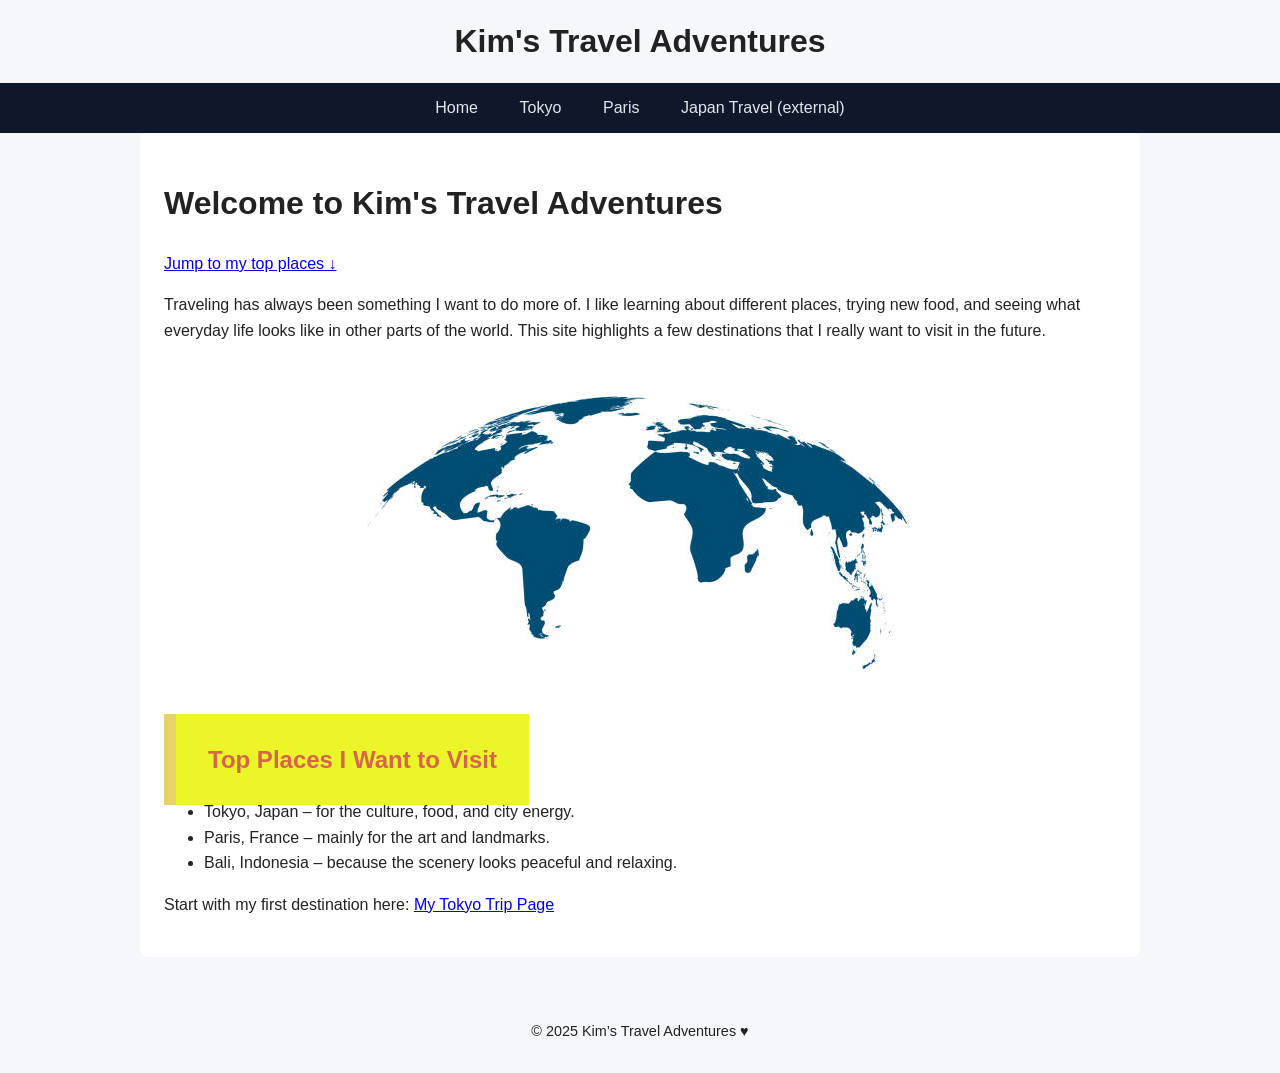
<file: index.html>
<!DOCTYPE html>
<html lang="en">
<head>
    <meta charset="UTF-8">
    <meta name="viewport" content="width=device-width, initial-scale=1.0">
    <link rel="stylesheet" href="styles.css">
    <title>Kim's Travel Adventures</title>
</head>

<body>
   <!-- Navigation Menu-->
    <header>
        <h1 class="site-title">Kim's Travel Adventures</h1>

        <nav>
            <ul class="nav-list">
                <li><a href="index.html">Home</a></li>
                <li><a href="tokyo.html">Tokyo</a></li>
                <li><a href="paris.html">Paris</a></li>
                <li>
                    <a href="https://www.japan.travel/en/"
                       target="_blank"
                       rel="noopener noreferrer">
                        Japan Travel (external)
                    </a>
                </li>
            </ul>
        </nav>
    </header>


    <main>
        <h1>Welcome to Kim's Travel Adventures</h1>

        <p>
            <a href="#top-places">Jump to my top places ↓</a>
        </p>

        <p>
            Traveling has always been something I want to do more of. I like learning about different places, 
            trying new food, and seeing what everyday life looks like in other parts of the world. 
            This site highlights a few destinations that I really want to visit in the future.
        </p>

        <img src="Globe.jpg" 
             alt="World map showing continents">

       
        <h2 id="top-places"><span class="highlight">Top Places I Want to Visit</span></h2>
        <ul>
            <li>Tokyo, Japan – for the culture, food, and city energy.</li>
            <li>Paris, France – mainly for the art and landmarks.</li>
            <li>Bali, Indonesia – because the scenery looks peaceful and relaxing.</li>
        </ul>

        <p>
            Start with my first destination here:  
            <a href="tokyo.html">My Tokyo Trip Page</a>
        </p>
    </main>

    <footer>
        <p>&copy; 2025 Kim’s Travel Adventures &hearts;</p>
    </footer>

</body>
</html>
</file>
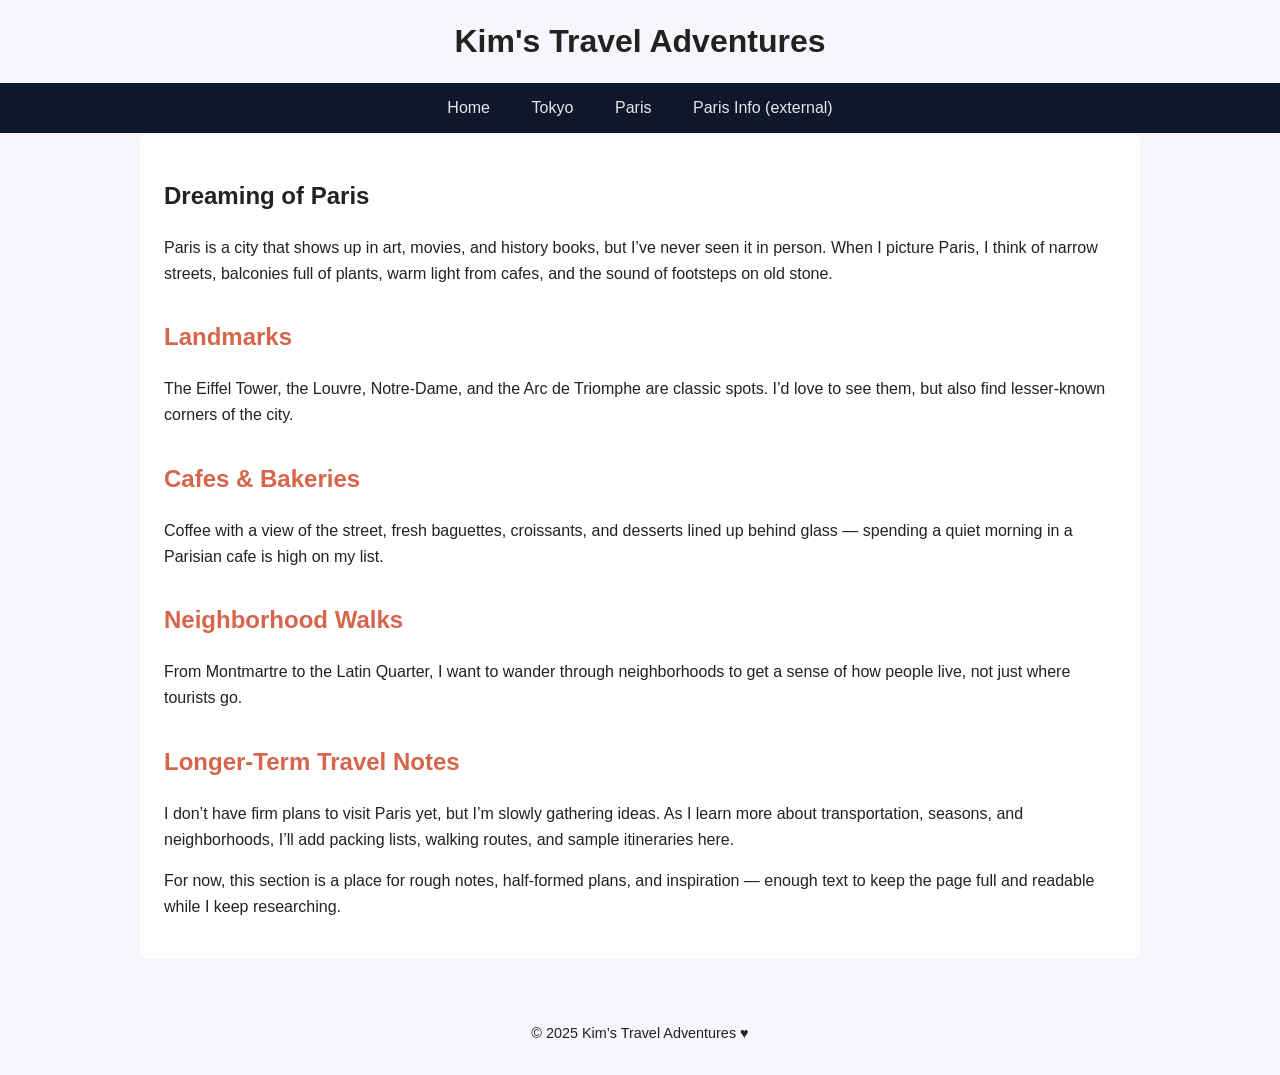
<file: paris.html>
<!DOCTYPE html>
<html lang="en">
<head>
    <meta charset="UTF-8">
    <meta name="viewport" content="width=device-width, initial-scale=1.0">
    <link rel="stylesheet" href="styles.css">
    <title>Kim's Travel Adventures - Paris</title>
</head>
<body>
    <!-- Navigation Menu-->
    <header>
        <h1 class="site-title">Kim's Travel Adventures</h1>
        <nav>
            <ul class="nav-list">
                <li><a href="index.html">Home</a></li>
                <li><a href="tokyo.html">Tokyo</a></li>
                <li><a href="paris.html">Paris</a></li>
                <li>
                    <a href="https://en.parisinfo.com/"
                       target="_blank"
                       rel="noopener noreferrer">
                        Paris Info (external)
                    </a>
                </li>
            </ul>
        </nav>
    </header>

    <!-- Grid-based layout for Paris sections -->
    <main>
        <section>
            <h1>Dreaming of Paris</h1>
            <p>
                Paris is a city that shows up in art, movies, and history books, but I’ve never seen it in person.
                When I picture Paris, I think of narrow streets, balconies full of plants, warm light from cafes,
                and the sound of footsteps on old stone.
            </p>
        </section>

        <!-- CSS Grid-->
        <section class="paris-grid">
            <article class="paris-card">
                <h2>Landmarks</h2>
                <p>
                    The Eiffel Tower, the Louvre, Notre-Dame, and the Arc de Triomphe are classic spots.
                    I’d love to see them, but also find lesser-known corners of the city.
                </p>
            </article>

            <article class="paris-card">
                <h2>Cafes & Bakeries</h2>
                <p>
                    Coffee with a view of the street, fresh baguettes, croissants, and desserts lined up
                    behind glass — spending a quiet morning in a Parisian cafe is high on my list.
                </p>
            </article>

            <article class="paris-card">
                <h2>Neighborhood Walks</h2>
                <p>
                    From Montmartre to the Latin Quarter, I want to wander through neighborhoods to get a sense of
                    how people live, not just where tourists go.
                </p>
            </article>
        </section>

        <section>
            <h2>Longer-Term Travel Notes</h2>
            <p>
                I don’t have firm plans to visit Paris yet, but I’m slowly gathering ideas. As I learn more about
                transportation, seasons, and neighborhoods, I’ll add packing lists, walking routes, and sample
                itineraries here.
            </p>
            <p>
                For now, this section is a place for rough notes, half-formed plans, and inspiration — enough text
                to keep the page full and readable while I keep researching.
            </p>
        </section>
    </main>

    <footer>
        <p>&copy; 2025 Kim’s Travel Adventures &hearts;</p>
    </footer>
</body>
</html>
</file>
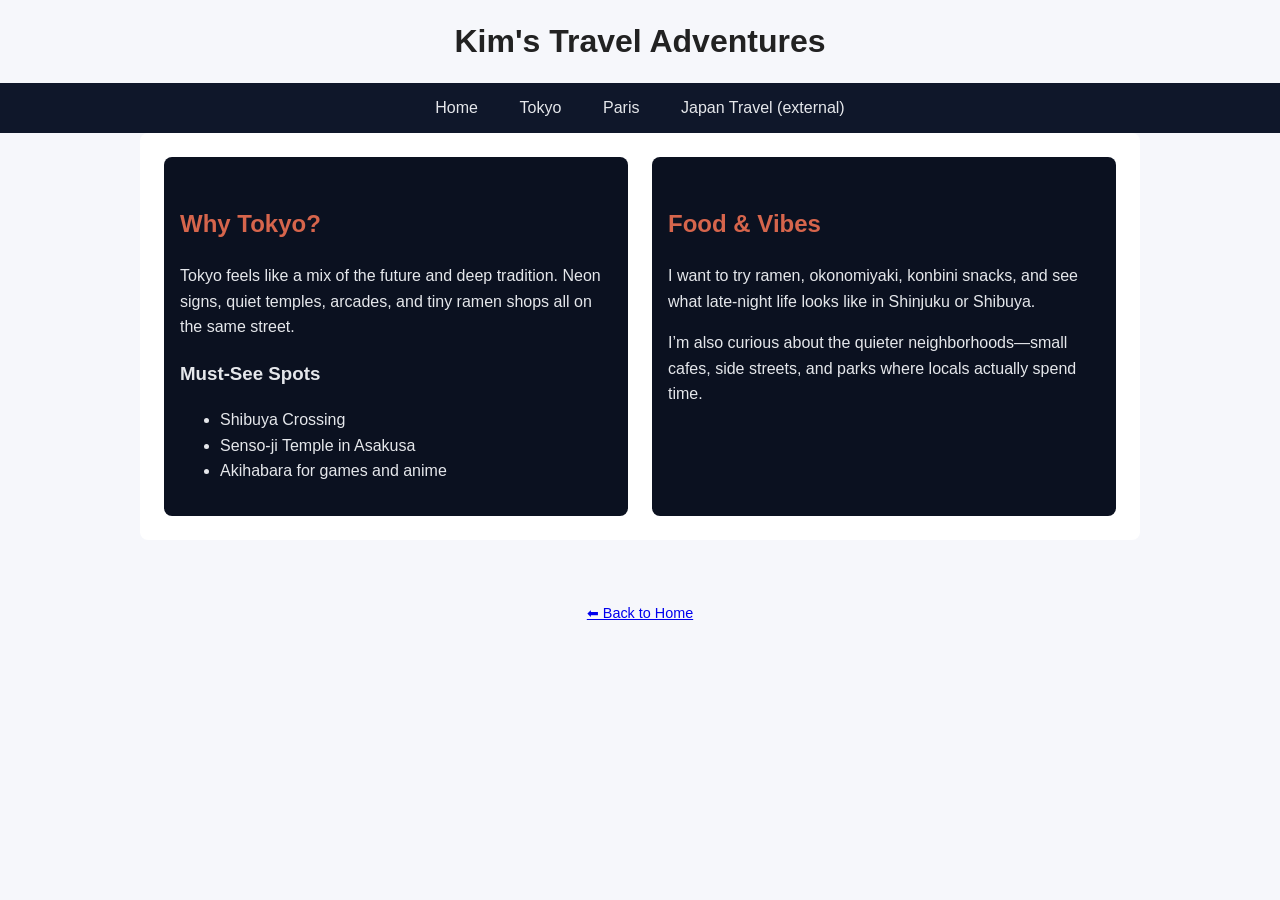
<file: tokyo.html>
<!DOCTYPE html>
<html lang="en">
<head>
    <meta charset="UTF-8" />
    <meta name="viewport" content="width=device-width, initial-scale=1.0" />
    <link rel="stylesheet" href="styles.css" />
    <title>Kim's Travel Adventures - Tokyo</title>
</head>
<body>
<!-- Navigation Menu-->
    <header>
        <h1 class="site-title">Kim's Travel Adventures</h1>
        <nav>
            <ul class="nav-list">
                <li><a href="index.html">Home</a></li>
                <li><a href="tokyo.html">Tokyo</a></li>
                <li><a href="paris.html">Paris</a></li>
                <li>
                    <a href="https://www.japan.travel/en/"
                       target="_blank"
                       rel="noopener noreferrer">
                        Japan Travel (external)
                    </a>
                </li>
            </ul>
        </nav>
    </header>

   
    <main class="tokyo-layout">
        <!-- Left column -->
        <section class="tokyo-column">
            <h2>Why Tokyo?</h2>
            <p>
                Tokyo feels like a mix of the future and deep tradition. Neon signs, quiet temples, 
                arcades, and tiny ramen shops all on the same street.
            </p>

            <h3>Must-See Spots</h3>
            <ul>
                <li>Shibuya Crossing</li>
                <li>Senso-ji Temple in Asakusa</li>
                <li>Akihabara for games and anime</li>
            </ul>
        </section>

 
        <section class="tokyo-column">
            <h2>Food & Vibes</h2>
            <p>
                I want to try ramen, okonomiyaki, konbini snacks, and see what late-night life looks like 
                in Shinjuku or Shibuya.
            </p>

            <p>
                I’m also curious about the quieter neighborhoods—small cafes, side streets, and parks 
                where locals actually spend time.
            </p>
        </section>
    </main>

    <footer>
        <p><a href="index.html">⬅ Back to Home</a></p>
    </footer>
</body>
</html>
</file>
<file: styles.css>
* {
  box-sizing: border-box;
}

body {
  font-family: Arial, sans-serif;
  font-size: 1rem;
  line-height: 1.6;
  margin: 0;
  padding: 0;
  background-color: #f6f7fb;
  color: #222;
}

main {
  width: 90%;
  max-width: 1000px;
  margin: 0 auto 2rem auto;
  padding: 1.5rem;
  background-color: #ffffff;
  border-radius: 0.5rem;
}

.site-title {
  margin: 0;
  padding: 1rem 0;
  text-align: center;
}

nav {
  background-color: #0f172a;
}

.nav-list {
  list-style: none;
  display: flex;
  flex-wrap: wrap;
  justify-content: center;
  gap: 1rem;
  padding: 0.75rem 1rem;
  margin: 0;
}

.nav-list a {
  color: #e5e7eb;
  text-decoration: none;
  padding: 0.4rem 0.8rem;
  border-radius: 0.25rem;
}

.nav-list a:hover {
  background-color: #1e293b;
}

footer {
  text-align: center;
  padding: 1rem 0;
  font-size: 0.9rem;
}

.highlight {
  background-color: #ebf527;
  padding: 2rem;
  border-left: 0.5em solid #e6d26a;
  font-weight: 600;
}

main h2 {
  font-size: 1.5rem;
  color: #d6654c;
  margin-top: 2rem;
}

img {
  max-width: 100%;
  height: auto;
  display: block;
  margin: 1rem auto;
}

figure {
  margin: 1rem 0;
}

.tokyo-layout {
  width: 90%;
  max-width: 1000px;
  margin: 0 auto 2rem auto;
  display: flex;
  gap: 1.5rem;
  flex-wrap: wrap;
}

.tokyo-column {
  flex: 1 1 280px;
  padding: 1rem;
  background-color: #0b1120;
  color: #e5e7eb;
  border-radius: 0.5rem;
}

@media (max-width: 768px) {
  .nav-list {
    flex-direction: column;
    align-items: center;
  }
}

@media (max-width: 480px) {
  body {
    font-size: 0.95rem;
  }

  main,
  .tokyo-layout {
    width: 95%;
    padding: 1rem;
  }
}
</file>
